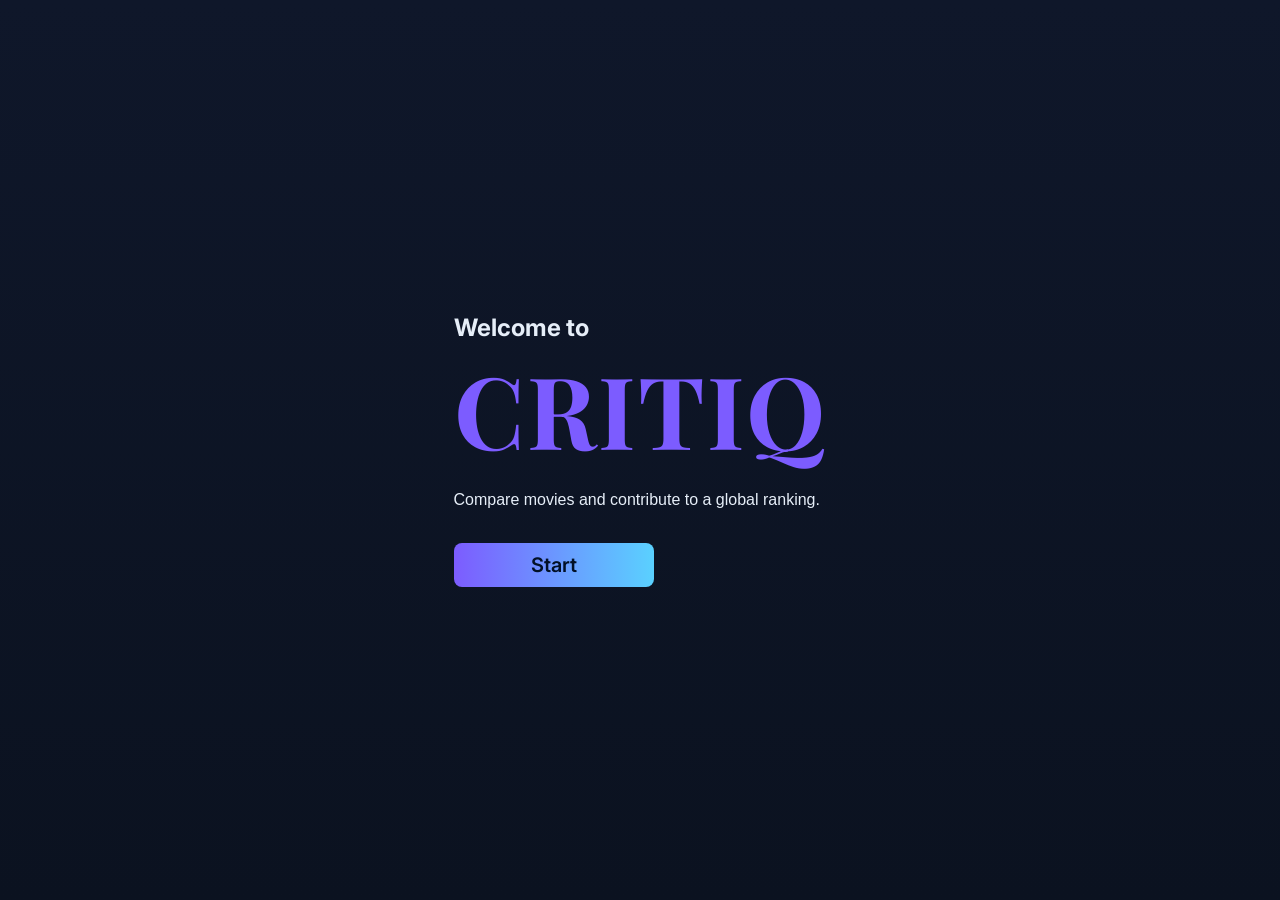
<file: index.html>
<!DOCTYPE html>
<html>

<head>
    <meta charset="UTF-8">
    <title>Critiq</title>
    <link rel="preconnect" href="https://fonts.googleapis.com">
    <link rel="preconnect" href="https://fonts.gstatic.com" crossorigin>
    <link
        href="https://fonts.googleapis.com/css2?family=Inter:ital,opsz,wght@0,14..32,100..900;1,14..32,100..900&family=Playfair+Display:ital,wght@0,400..900;1,400..900&display=swap"
        rel="stylesheet">
    <link rel="stylesheet" href="./global.css">
    <link rel="stylesheet" href="./welcome/welcome.css">
</head>

<body>
    <div>
        <h2>Welcome to</h2>
        <h1 class="welcome-header">CRITIQ</h1>
        <p id="subheader"
            data-a="Compare movies and contribute to a global ranking."
            data-b="Rate movies and shape the global rankings."
            data-c="Your opinion, stacked against the world."></p>
        <a class="btn primary" href="./rate/rate.html">Start</a>
    </div>
    <script>
        //pick random subheader
        subheader.textContent=Object.values(subheader.dataset)[Math.floor(Math.random()*Object.values(subheader.dataset).length)];
    </script>
</body>

</html>
</file>
<file: global.css>
:root {
    /* Colors */
    --bg1: #0f172a;
    --bg2: #0b1220;
    --card: #0f1724;
    --muted: #9aa4b2;
    --accent: #7c5cff;
    --accent-tint: rgba(124, 92, 255, 0.12);
    --glass: rgba(255, 255, 255, 0.04);

    /* Layout sizes */
    --container-max-width: 1056px;
    --sidebar-max-width: 260px;
}

* { box-sizing: border-box; }
html, body { height: 100%; margin: 0; }
body {
    font-family: Inter, "Segoe UI", Arial, sans-serif;
    color: #e6eef8;
    background: linear-gradient(180deg, var(--bg1), var(--bg2));
    -webkit-font-smoothing: antialiased;
    display: flex;
    align-items: center;
    justify-content: center;
    padding: 32px;
}
.header {
    font-size: 40px;
    letter-spacing: 2px;
    color: var(--accent);
    margin: 0;
    font-family: "Playfair Display", serif;
    position: absolute;
    top: 18px;
    left: 24px;
    transform: none;
    z-index: 101;
    text-decoration: none;
    cursor: pointer;
    transition: all 220ms ease;
}

.header:hover {
    transform: scale(1.05);
    filter: brightness(1.2);
}

/* Buttons */
.btn {
    background: transparent; border: 1px solid rgba(255,255,255,0.06);
    color: var(--muted); padding: 10px 14px; border-radius: 8px; cursor: pointer; font-weight: 600;
    font-size: 20px;
    width: 200px;
    font-family: Inter, "Segoe UI", Arial, sans-serif;
    text-decoration: none;
    display: block;
    text-align: center;
}
.btn:hover { background: rgba(255,255,255,0.02); }
.btn.primary { background: linear-gradient(90deg, var(--accent), #5ad1ff); color: #021026; border: none; }
.navigation {
    position: fixed;
    bottom: 18px;
    left: 18px;
}
</file>
<file: welcome/welcome.css>
.welcome-header {
    font-size: 100px;
    letter-spacing: 2px;
    color: var(--accent);
    margin: 0;
    font-family: "Playfair Display", serif;
}
h2 {
    margin: 0;
}
p {
    padding-bottom: 18px;
    font-family: "Calibri Light", Calibri, "Segoe UI", Arial, sans-serif;
    font-weight: 300;
}
</file>
